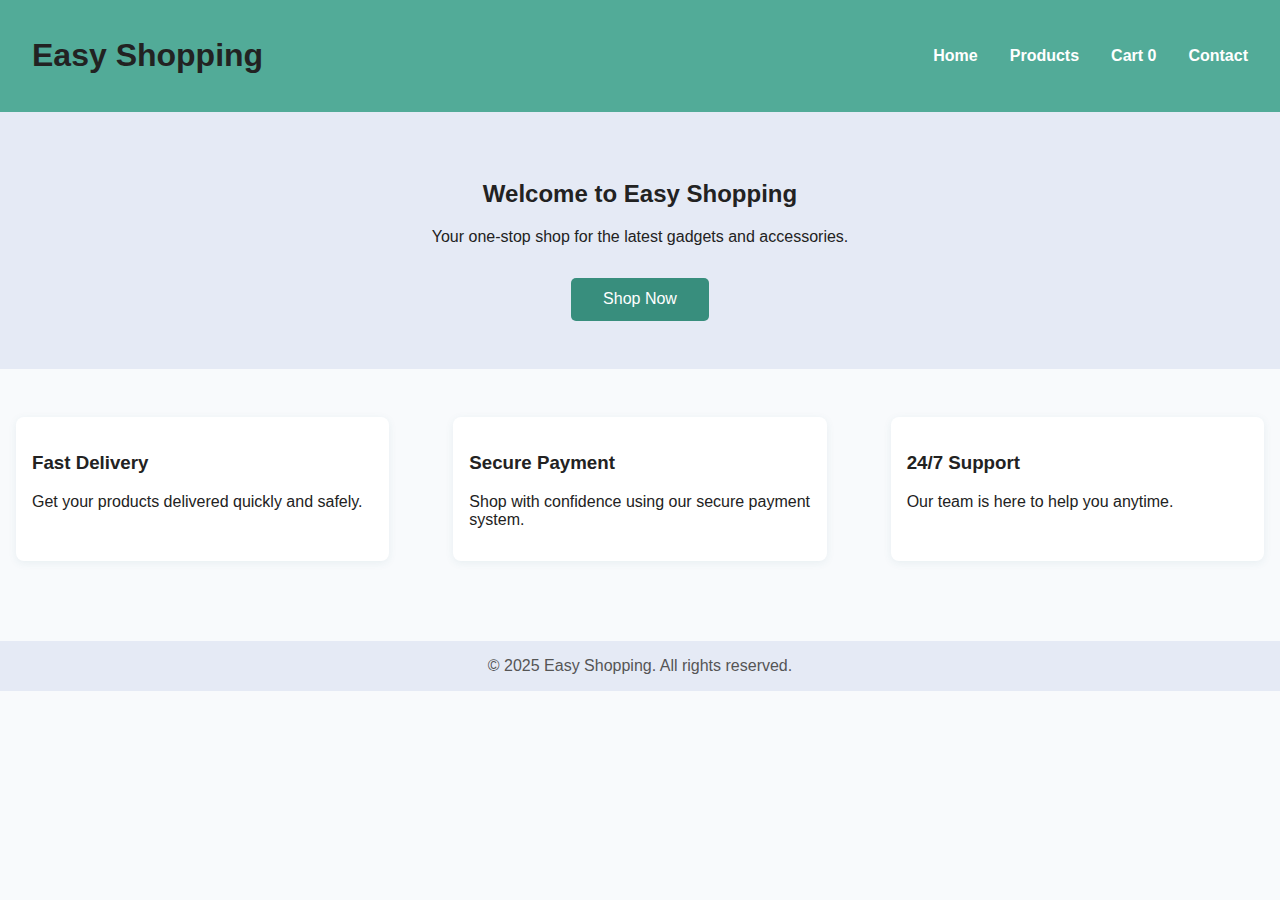
<file: index.html>
<!DOCTYPE html>
<html lang="en">
<head>
  <meta charset="UTF-8">
  <title>EasyBuy Prototype - Home</title>
  <meta name="viewport" content="width=device-width, initial-scale=1.0">
  <link rel="stylesheet" href="style.css">
</head>
<body>
  <header>
    <nav>
      <h1>Easy Shopping</h1>
      <ul>
        <li><a href="index.html">Home</a></li>
        <li><a href="./product.html">Products</a></li>
        <li><a href="./Cart.html"> Cart <span id="cart-count">0</span></a></li>
        <li><a href="./contact.html">Contact</a></li>
      </ul>
    </nav>
  </header>
  <main>
    <section class="hero">
      <h2>Welcome to Easy Shopping</h2>
      <p>Your one-stop shop for the latest gadgets and accessories.</p>
      <a href="products.html" class="cta-btn">Shop Now</a>
    </section>
    <section class="features">
      <article>
        <h3>Fast Delivery</h3>
        <p>Get your products delivered quickly and safely.</p>
      </article>
      <article>
        <h3>Secure Payment</h3>
        <p>Shop with confidence using our secure payment system.</p>
      </article>
      <article>
        <h3>24/7 Support</h3>
        <p>Our team is here to help you anytime.</p>
      </article>
    </section>
  </main>
  <footer>
    <p>&copy; 2025 Easy Shopping. All rights reserved.</p>
  </footer>
  <script src="script.js"></script>
</body>
</html>
</file>
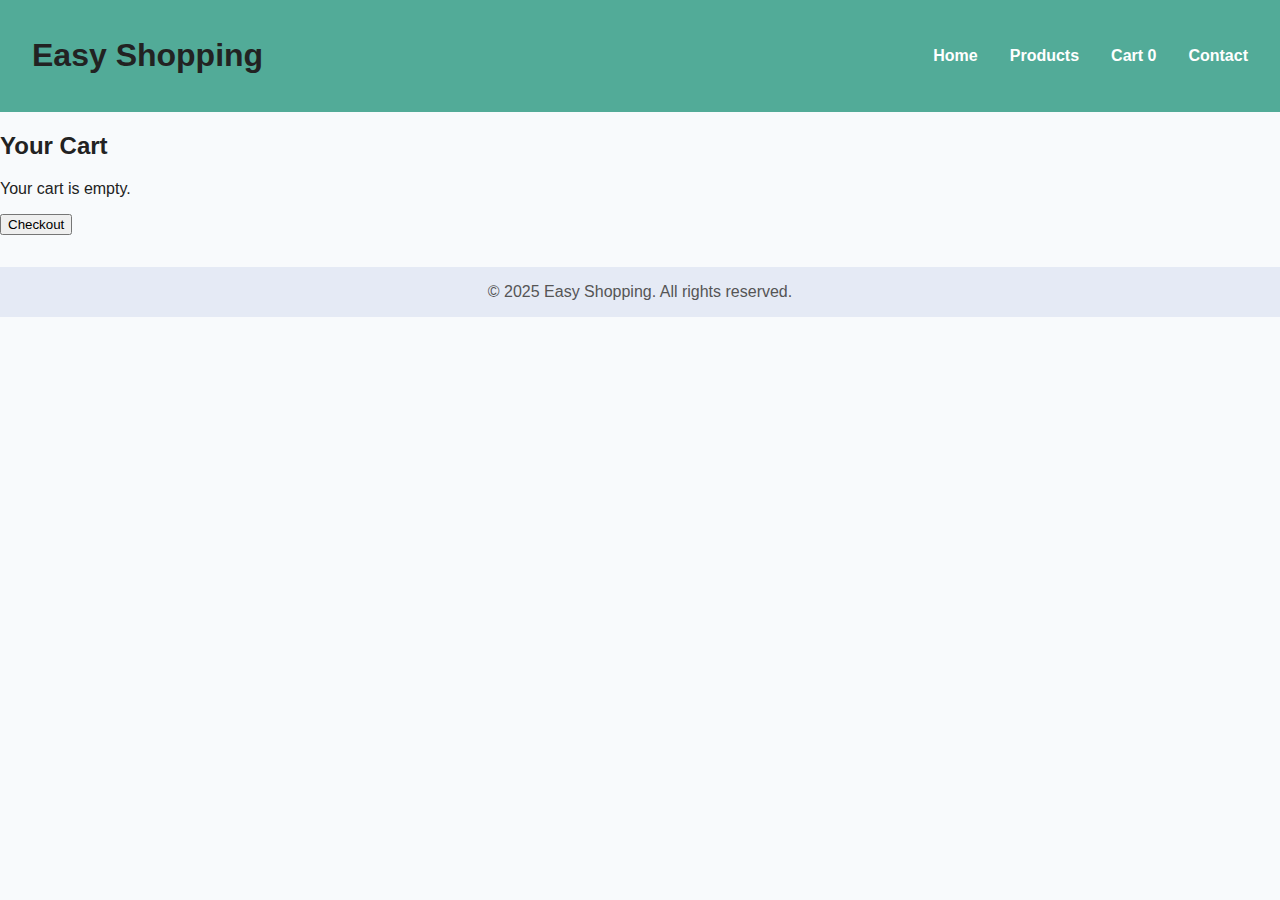
<file: Cart.html>
<!DOCTYPE html>
<html lang="en">
<head>
  <meta charset="UTF-8">
  <title>Easy Shooping - Cart</title>
  <meta name="viewport" content="width=device-width, initial-scale=1.0">
  <link rel="stylesheet" href="style.css">
</head>
<body>
  <header>
    <nav>
      <h1>Easy Shopping</h1>
      <ul>
        <li><a href="index.html">Home</a></li>
        <li><a href="./product.html">Products</a></li>
        <li><a href="./Cart.html">Cart <span id="cart-count">0</span></a></li>
        <li><a href="./contact.html">Contact</a></li>
      </ul>
    </nav>
  </header>
  <main>
    <h2>Your Cart</h2>
    <section id="cart-items">
      <!-- Cart items rendered by JS -->
    </section>
    <button id="checkout-btn">Checkout</button>
  </main>
  <footer>
    <p>&copy; 2025 Easy Shopping. All rights reserved.</p>
  </footer>
  <script src="script.js"></script>
</body>
</html>
</file>
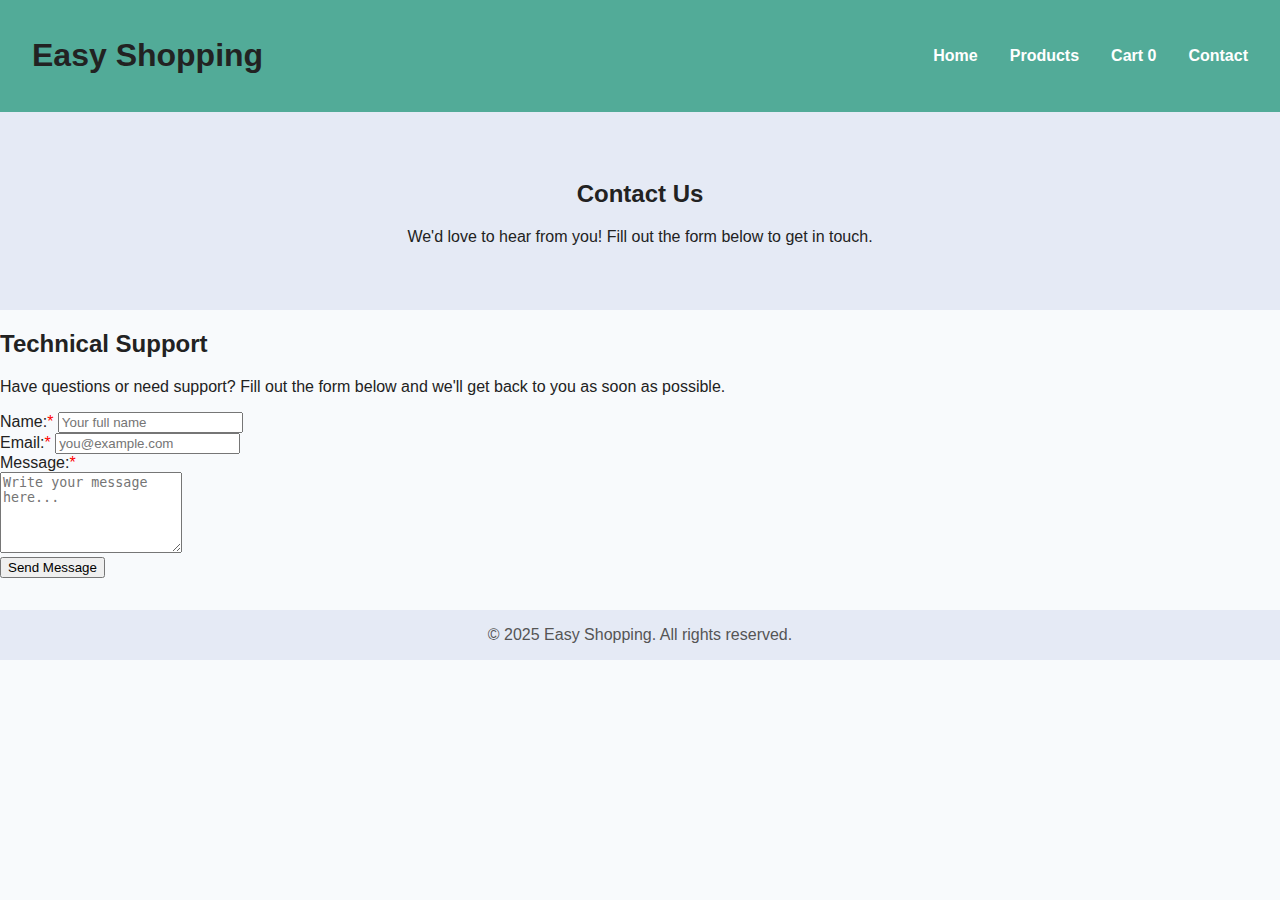
<file: contact.html>
<!DOCTYPE html>
<html lang="en">
<head>
  <meta charset="UTF-8" />
  <title>Easy Shopping - Contact Us</title>
  <meta name="viewport" content="width=device-width, initial-scale=1" />
  <link rel="stylesheet" href="style.css" />
</head>
<body>
  <header>
    <nav>
      <h1>Easy Shopping</h1>
      <ul>
        <li><a href="./index.html">Home</a></li>
        <li><a href="./product.html">Products</a></li>
        <li><a href="./Cart.html">Cart <span id="cart-count">0</span></a></li>
        <li><a href="./contact.html" class="active">Contact</a></li>
      </ul>
    </nav>
  </header>
  <main>
    <section class="hero">
      <h2>Contact Us</h2>
      <p>We'd love to hear from you! Fill out the form below to get in touch.</p>
    </section>
  <main>
    <h2>Technical Support</h2>
    <section class="contact-section">
      <p>Have questions or need support? Fill out the form below and we'll get back to you as soon as possible.</p>
      <form id="contact-form" novalidate>
        <label for="name">Name:<span aria-hidden="true" style="color:red;">*</span></label>
        <input type="text" id="name" name="name" required placeholder="Your full name" /> <br>

        <label for="email">Email:<span aria-hidden="true" style="color:red;">*</span></label>
        <input type="email" id="email" name="email" required placeholder="you@example.com" /> <br>

        <label for="message">Message:<span aria-hidden="true" style="color:red;">*</span></label> <br>
        <textarea id="message" name="message" rows="5" required placeholder="Write your message here..."></textarea> <br>

        <button type="submit">Send Message</button>
        <div id="form-feedback" role="alert" aria-live="polite"></div>
      </form>
    </section>
  </main>

  <footer>
    <p>&copy; 2025 Easy Shopping. All rights reserved.</p>
  </footer>

  <script>
    // Update cart count (reuse from script.js if needed)
    function updateCartCount() {
      const count = JSON.parse(localStorage.getItem('cart') || '[]')
        .reduce((sum, item) => sum + item.qty, 0);
      document.querySelectorAll('#cart-count').forEach(span => {
        span.textContent = count;
      });
    }
    updateCartCount();

    // Contact form validation and submission simulation
    const form = document.getElementById('contact-form');
    const feedback = document.getElementById('form-feedback');

    form.addEventListener('submit', function (e) {
      e.preventDefault();

      // Clear previous feedback
      feedback.textContent = '';
      feedback.style.color = '';

      const name = form.name.value.trim();
      const email = form.email.value.trim();
      const message = form.message.value.trim();

      if (!name || !email || !message) {
        feedback.textContent = 'Please fill in all required fields.';
        feedback.style.color = 'red';
        return;
      }

      // Simple email format validation
      const emailRegex = /^[^\s@]+@[^\s@]+\.[^\s@]+$/;
      if (!emailRegex.test(email)) {
        feedback.textContent = 'Please enter a valid email address.';
        feedback.style.color = 'red';
        return;
      }

      // Simulate form submission
      feedback.textContent = 'Sending message...';
      feedback.style.color = 'black';
      setTimeout(() => {
        feedback.textContent = 'Thank you for contacting us! We will get back to you shortly.';
        feedback.style.color = 'green';
        form.reset();
      }, 1500);
    });
  </script>
</body>
</html>
</file>
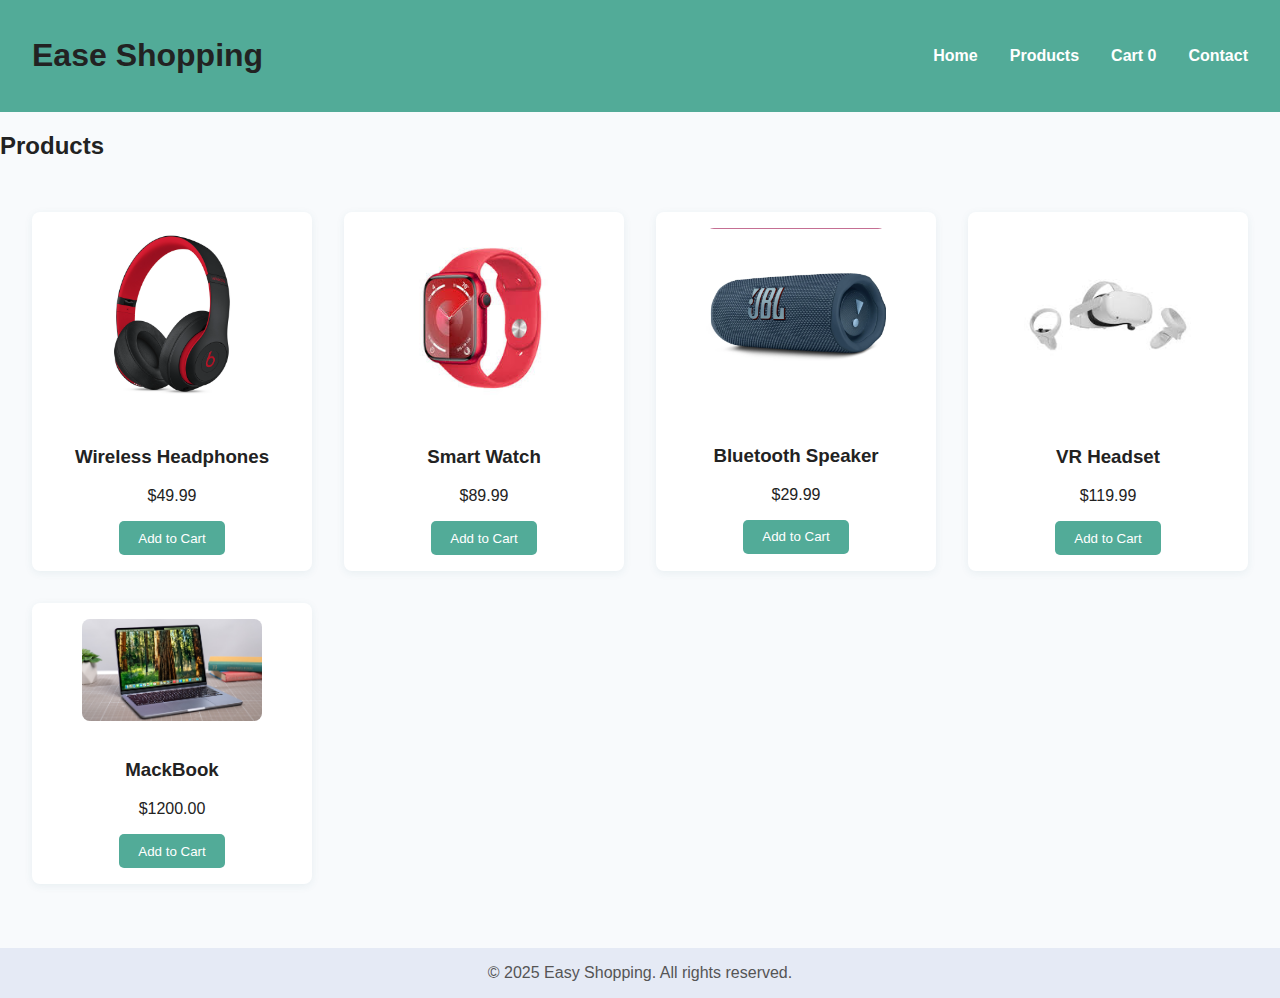
<file: product.html>
<!DOCTYPE html>
<html lang="en">
<head>
  <meta charset="UTF-8">
  <title>Easy Shopping - Products</title>
  <meta name="viewport" content="width=device-width, initial-scale=1.0">
  <link rel="stylesheet" href="style.css">
</head>
<body>
  <header>
    <nav>
      <h1>Ease Shopping</h1>
      <ul>
        <li><a href="./index.html">Home</a></li>
        <li><a href="./product.html">Products</a></li>
        <li><a href="./Cart.html">Cart <span id="cart-count">0</span></a></li>
        <li><a href="./contact.html">Contact</a></li>
      </ul>
    </nav>
  </header>
  <main>
    <h2>Products</h2>
    <section id="product-list" class="product-grid">
      <!-- Products rendered by JS -->
    </section>
  </main>
  <footer>
    <p>&copy; 2025 Easy Shopping. All rights reserved.</p>
  </footer>
  <script src="./script.js"></script>
</body>
</html>
</file>
<file: style.css>
body {
    font-family: 'Segoe UI', Arial, sans-serif;
    margin: 0;
    background: #f8fafc;
    color: #222;
  }
  header nav {
    display: flex;
    justify-content: space-between;
    align-items: center;
    background: #52ab98;
    padding: 1rem 2rem;
  }
  nav ul {
    display: flex;
    gap: 2rem;
    list-style: none;
  }
  nav a {
    color: #fff;
    text-decoration: none;
    font-weight: bold;
  }
  .hero {
    text-align: center;
    padding: 3rem 1rem;
    background: #e5eaf5;
  }
  .cta-btn {
    display: inline-block;
    margin-top: 1rem;
    background: #388e7d;
    color: #fff;
    padding: 0.8rem 2rem;
    border-radius: 5px;
    text-decoration: none;
    transition: background 0.3s;
  }
  .cta-btn:hover { background: #2c3e50; }
  .features {
    display: flex;
    flex-wrap: wrap;
    gap: 2rem;
    justify-content: center;
    padding: 2rem 0;
  }
  .features article {
    flex: 1 1 200px;
    background: #fff;
    margin: 1rem;
    padding: 1rem;
    border-radius: 8px;
    box-shadow: 0 2px 8px rgba(44,103,119,0.08);
  }
  .product-grid {
    display: grid;
    grid-template-columns: repeat(auto-fit, minmax(220px, 1fr));
    gap: 2rem;
    padding: 2rem;
  }
  .product-card {
    background: #fff;
    border-radius: 8px;
    box-shadow: 0 2px 8px rgba(44,103,119,0.08);
    padding: 1rem;
    text-align: center;
    transition: transform 0.3s;
  }
  .product-card:hover {
    transform: translateY(-8px) scale(1.03);
    box-shadow: 0 6px 16px rgba(44,103,119,0.15);
  }
  .product-card img {
    width: 100%;
    max-width: 180px;
    border-radius: 8px;
    margin-bottom: 1rem;
  }
  .add-cart-btn {
    background: #52ab98;
    color: #fff;
    border: none;
    padding: 0.6rem 1.2rem;
    border-radius: 5px;
    cursor: pointer;
    transition: background 0.3s;
  }
  .add-cart-btn:hover { background: #388e7d; }
  footer {
    text-align: center;
    padding: 1rem;
    background: #e5eaf5;
    margin-top: 2rem;
  }

  footer p {
    margin: 0;
    color: #555;
  }
  footer a {
    color: #52ab98;
    text-decoration: none;
  }

  footer a:hover { text-decoration: underline; }

/* Setting Responsive Styles */
  @media (max-width: 1200px) {
    .features { flex-direction: column; }
    .product-grid { grid-template-columns: repeat(auto-fit, minmax(150px, 1fr)); }
  }
  
  @media (max-width: 800px) {
    .features { flex-direction: column; }
    .product-grid { grid-template-columns: 1fr; }
    header nav { flex-direction: column; gap: 1rem; }
  }
  
  @media (max-width: 500px) {
    nav ul { flex-direction: column; gap: 1rem; }
    .hero { padding: 2rem 0; }
    .cta-btn { padding: 0.6rem 1.5rem; }
  }
  @media (max-width: 400px) {
    .cta-btn { font-size: 0.9rem; }
    .add-cart-btn { padding: 0.5rem 1rem; }
  }
</file>
